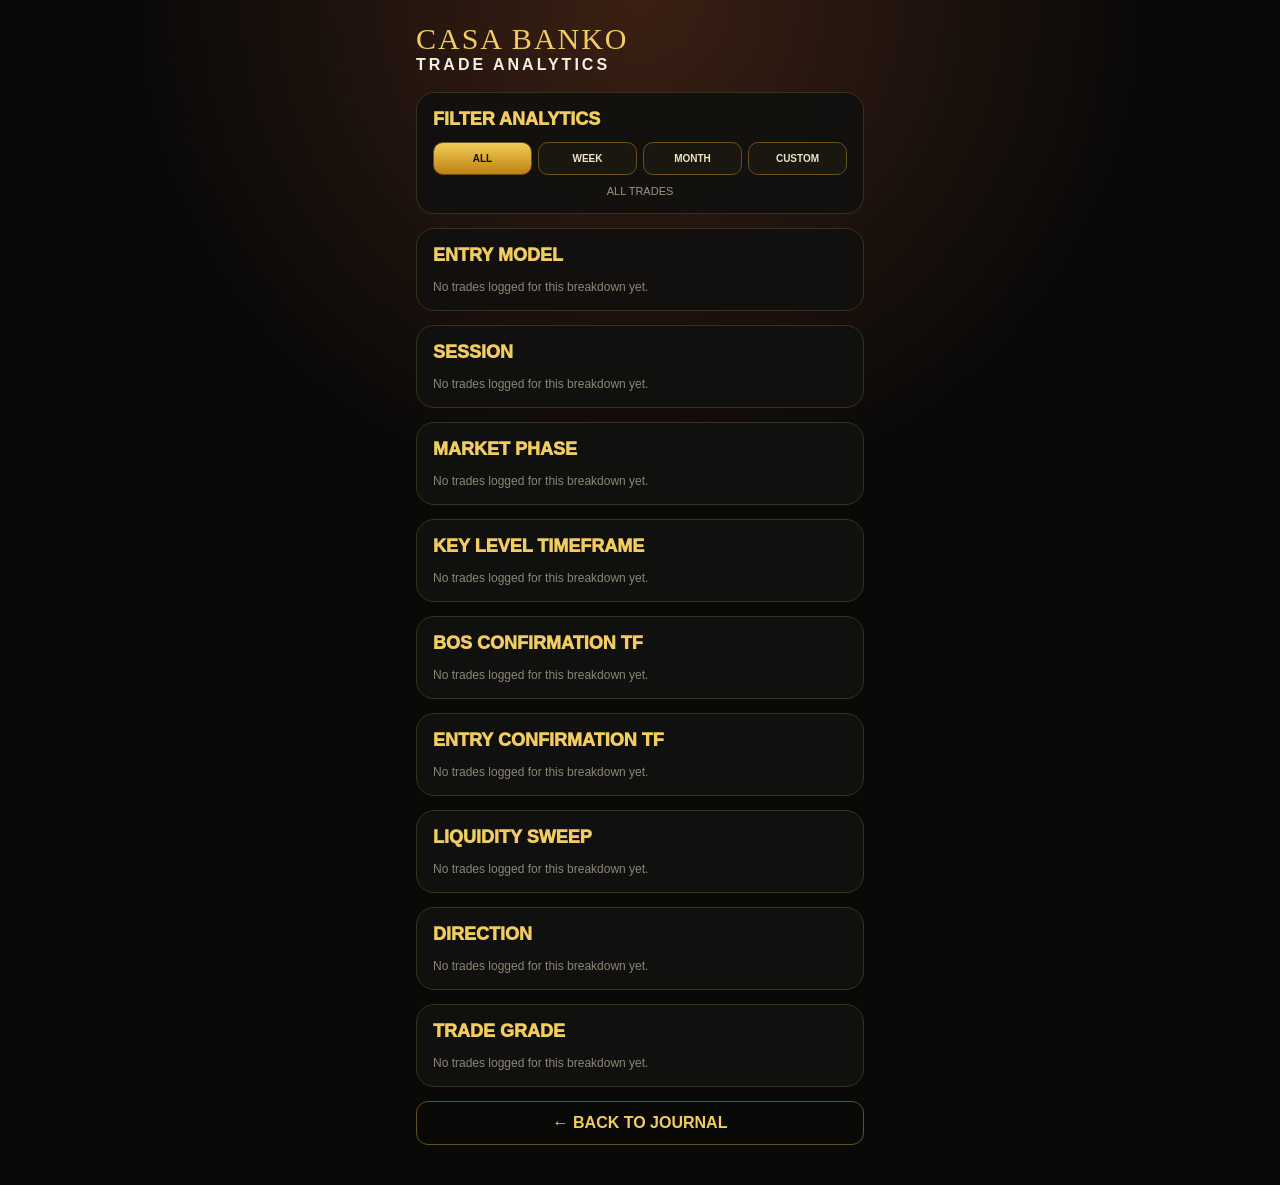
<file: analytics.html>
<!doctype html><html><head><meta name="viewport" content="width=device-width,initial-scale=1"><title>CASA BANKO Analytics</title><style>*{box-sizing:border-box}body{margin:0;background:radial-gradient(circle at top,#3b2014,#090908 38%);color:#f7f0df;font-family:Arial,sans-serif}.app{max-width:480px;margin:auto;padding:22px 16px 40px}.brand{font:30px Impact;color:#f2cc60;letter-spacing:2px}.sub{font-weight:900;letter-spacing:3px;margin-bottom:18px}.card{background:#11110eee;border:1px solid #3b311b;border-radius:18px;padding:16px;margin-bottom:14px}.title{color:#f2cc60;font-weight:1000;font-size:18px}.filters{display:grid;grid-template-columns:repeat(4,1fr);gap:6px;margin-top:12px}button{background:#19170f;color:#eee3c7;border:1px solid #66501d;border-radius:10px;padding:10px 4px;font-weight:900;font-size:10px}button.on{background:linear-gradient(#f3cc58,#bd8110);color:#171005}.custom{display:none;margin-top:12px}.custom.open{display:block}.dates{display:grid;grid-template-columns:1fr 1fr;gap:8px}input{width:100%;background:#080806;color:white;border:1px solid #51421c;border-radius:10px;padding:11px}.apply{width:100%;margin-top:8px}.range{text-align:center;color:#9d9585;font-size:11px;margin-top:10px}.row{margin:16px 0}.rowTop{display:flex;justify-content:space-between;font-size:12px;font-weight:900}.meta{color:#9d9585;font-size:10px;margin-top:3px}.track{height:11px;background:#29251b;border-radius:20px;overflow:hidden;margin-top:7px}.fill{height:100%;background:linear-gradient(90deg,#9d6810,#f2cb55);border-radius:20px}.empty{color:#8d8576;font-size:12px;margin-top:14px}.back{display:block;text-align:center;text-decoration:none;color:#f2cc60;border:1px solid #66501d;border-radius:12px;padding:12px;font-weight:900}</style></head><body><div class="app"><div class="brand">CASA BANKO</div><div class="sub">TRADE ANALYTICS</div><section class="card"><div class="title">FILTER ANALYTICS</div><div class="filters" id="filters"><button class="on" data-f="all">ALL</button><button data-f="week">WEEK</button><button data-f="month">MONTH</button><button data-f="custom">CUSTOM</button></div><div class="custom" id="custom"><div class="dates"><input id="from" type="date"><input id="to" type="date"></div><button class="apply" id="apply">APPLY RANGE</button></div><div class="range" id="range">ALL TRADES</div></section><div id="charts"></div><a class="back" href="./">← BACK TO JOURNAL</a></div><script>
let filter='all',cf='',ct='';const $=x=>document.getElementById(x);function time(x){let d=new Date(x.date||x.savedAt);return isNaN(d)?null:d}function trades(){let a=JSON.parse(localStorage.getItem('casaBankoTrades')||'[]');if(filter==='all')return a;let n=new Date(),s,e=new Date(n);e.setHours(23,59,59,999);if(filter==='week'){s=new Date(n);s.setDate(s.getDate()-((s.getDay()+6)%7));s.setHours(0,0,0,0);range.textContent='THIS WEEK'}else if(filter==='month'){s=new Date(n.getFullYear(),n.getMonth(),1);range.textContent='THIS MONTH'}else{if(!cf||!ct)return[];s=new Date(cf+'T00:00:00');e=new Date(ct+'T23:59:59');range.textContent=cf+' → '+ct}return a.filter(x=>{let d=time(x);return d&&d>=s&&d<=e})}function values(v){return Array.isArray(v)?v:(v?[v]:[])}function breakdown(a,key,opts){let map={};opts.forEach(o=>map[o]={t:0,w:0,p:0});a.forEach(x=>values(x[key]).forEach(v=>{if(!map[v])map[v]={t:0,w:0,p:0};map[v].t++;if(x.result==='WIN')map[v].w++;map[v].p+=Number(x.pnl)||0}));return map}function card(title,map){let entries=Object.entries(map).filter(([k,v])=>v.t);let h='<section class="card"><div class="title">'+title+'</div>';if(!entries.length)return h+'<div class="empty">No trades logged for this breakdown yet.</div></section>';entries.forEach(([k,v])=>{let decided=v.t;let wr=decided?Math.round(v.w/decided*100):0;h+='<div class="row"><div class="rowTop"><span>'+k+'</span><span>'+wr+'% WIN</span></div><div class="meta">'+v.t+' trades · '+(v.p<0?'-$':'$')+Math.abs(v.p).toFixed(2)+' P&L</div><div class="track"><div class="fill" style="width:'+wr+'%"></div></div></div>'});return h+'</section>'}function render(){let a=trades();charts.innerHTML=card('ENTRY MODEL',breakdown(a,'model',['BOS','GAP','IFVG','SWEEP']))+card('SESSION',breakdown(a,'session',['ASIA','LONDON','NEW YORK']))+card('MARKET PHASE',breakdown(a,'phase',['PULLBACK','CONTINUATION','CONSOLIDATION','EXPANSION']))+card('KEY LEVEL TIMEFRAME',breakdown(a,'keyLevel',['MONTHLY','WEEKLY','DAILY','4H','1H','30M','15M','5M']))+card('BOS CONFIRMATION TF',breakdown(a,'bosTF',['DAILY','4H','1H','30M','15M','5M','3M','1M']))+card('ENTRY CONFIRMATION TF',breakdown(a,'entryTF',['1H','30M','15M','5M','3M','1M']))+card('LIQUIDITY SWEEP',breakdown(a,'liq',['YES','NO']))+card('DIRECTION',breakdown(a,'direction',['BUY','SELL']))+card('TRADE GRADE',breakdown(a,'grade',['A+','A','B','C']))}filters.querySelectorAll('button').forEach(b=>b.onclick=()=>{filters.querySelectorAll('button').forEach(x=>x.classList.remove('on'));b.classList.add('on');filter=b.dataset.f;custom.classList.toggle('open',filter==='custom');if(filter==='all')range.textContent='ALL TRADES';if(filter!=='custom')render()});apply.onclick=()=>{cf=from.value;ct=to.value;render()};render();</script></body></html>
</file>
